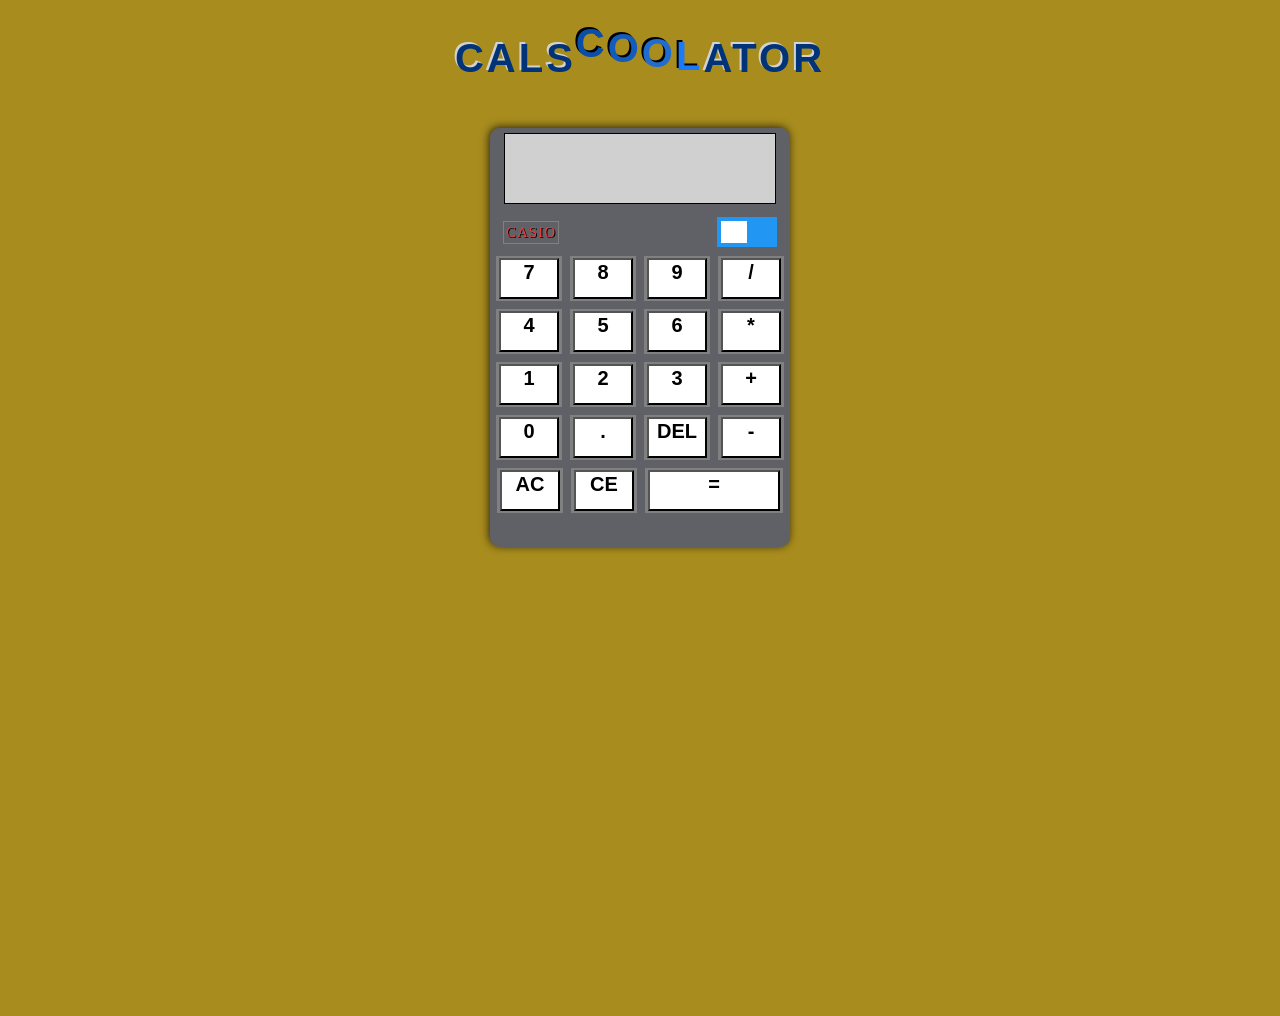
<file: calculator/index.html>
<!DOCTYPE html>
<html lang="en">

<head>
    <meta charset="UTF-8">
    <meta http-equiv="X-UA-Compatible" content="IE=edge">
    <meta name="viewport" content="width=device-width, initial-scale=1.0">
    <title>Document.createElement()</title>
    <link rel="stylesheet" href="./css/style.css">
    <!--defer - script that will not run until after the page has loaded:-->
    <!--async - script is executed asynchronously with the rest of the page (the script will be executed while the page continues the parsing)-->
    <script defer src="./js/app.js"></script>
    </script>
</head>

<body>








</body>

</html>
</file>
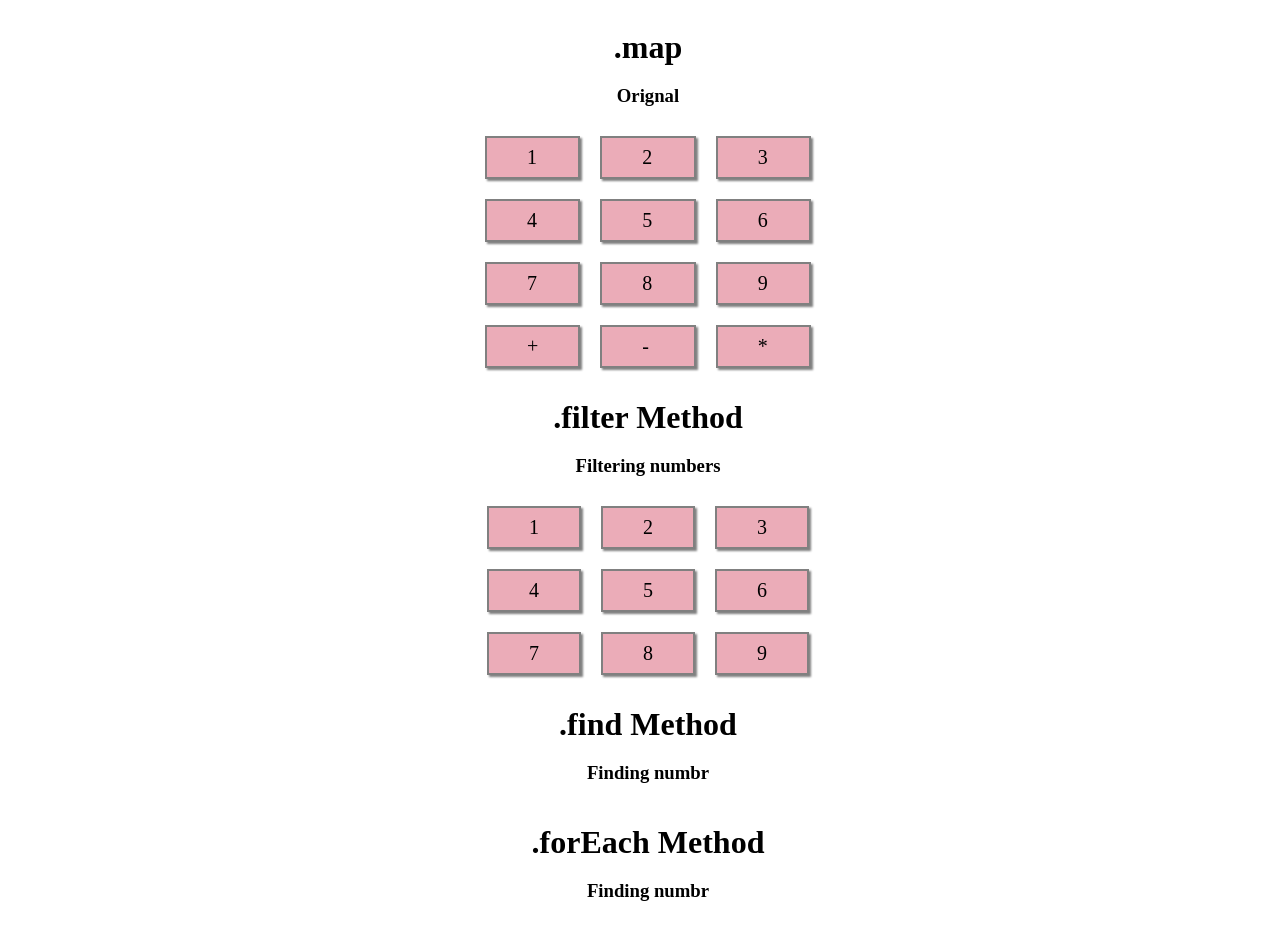
<file: JS-8 must know array methods -#1/index.html>
<!DOCTYPE html>
<html lang="en">

<head>
    <meta charset="UTF-8">
    <meta http-equiv="X-UA-Compatible" content="IE=edge">
    <meta name="viewport" content="width=device-width, initial-scale=1.0">
    <title>8 must know Array Methods</title>
    <link rel="stylesheet" href="./css/style.css">
    <!--defer - script that will not run until after the page has loaded:-->
    <!--async - script is executed asynchronously with the rest of the page (the script will be executed while the page continues the parsing)-->
    <script defer src="./js/app.js"></script>
    </script>
    
</head>

<body>

    <h1>.map</h1>
    <h3>Orignal</h3>
    <div class="container" id="original"></div>


    <h1>.filter Method</h1>
    <h3>Filtering numbers</h3>
    <div class="container" id="filter-method"></div>


    <h1>.find Method</h1>
    <h3>Finding numbr</h3>
    <div class="container" id="find-method"></div>

    <h1>.forEach Method</h1>
    <h3>Finding numbr</h3>
    <div class="container" id="forEach-method"></div>
    
</body>

</html>
</file>
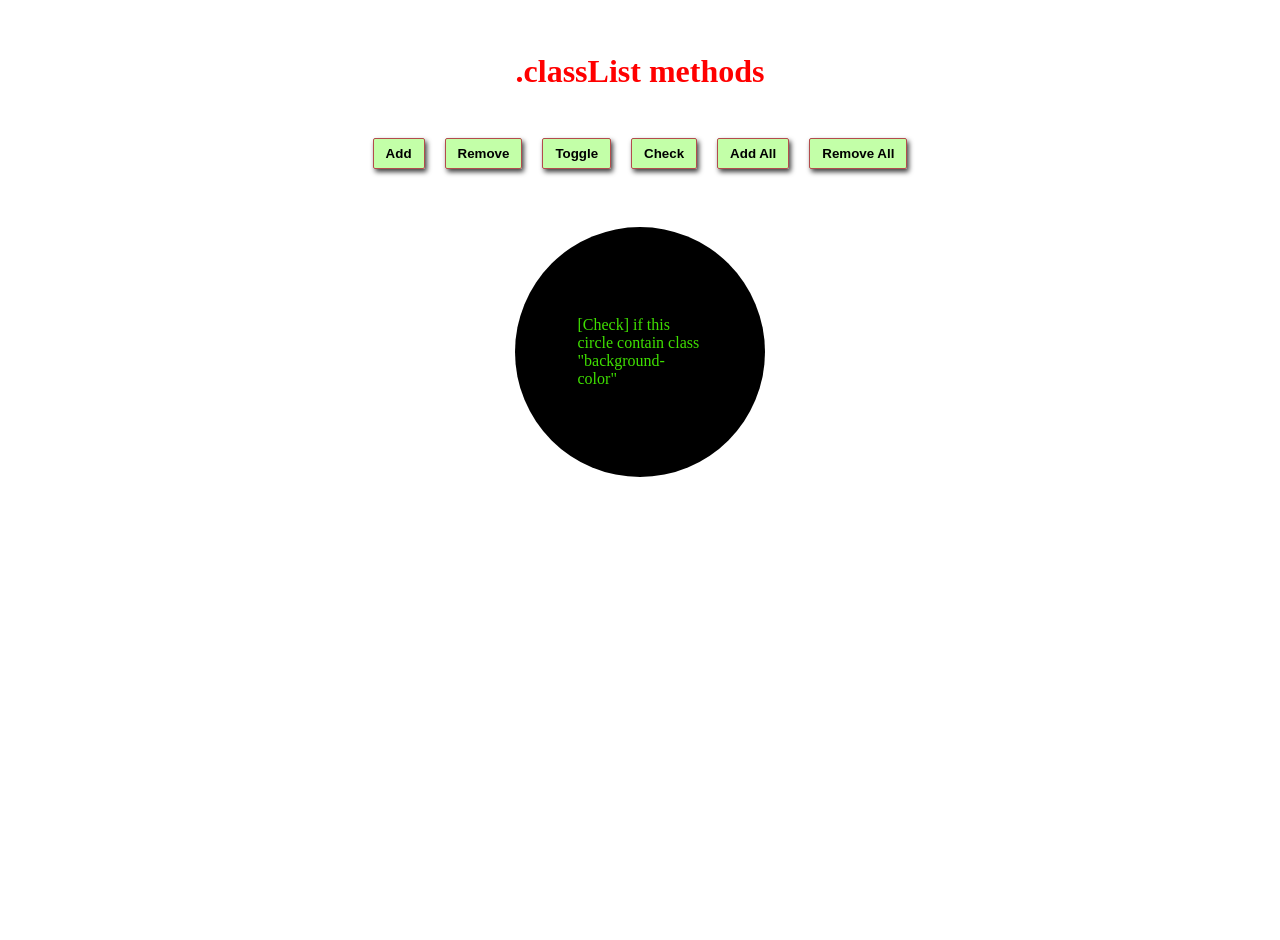
<file: JS-classList-methods/index.html>
<!DOCTYPE html>
<html lang="en">

<head>
    <meta charset="UTF-8">
    <meta http-equiv="X-UA-Compatible" content="IE=edge">
    <meta name="viewport" content="width=device-width, initial-scale=1.0">
    <title>for loop</title>
    <link rel="stylesheet" href="./css/style.css">
    <!--defer - script that will not run until after the page has loaded:-->
    <!--async - script is executed asynchronously with the rest of the page (the script will be executed while the page continues the parsing)-->
    <script defer src="./js/app.js"></script>
    </script>
    
</head>

<body>
    <h1>.classList methods</h1>
    <div class="methods">
        <button id="add">Add</button>
        <button id="remove">Remove</button>
        <button id="toggle">Toggle</button>
        <button id="check">Check</button>
        <button id="addAll">Add All</button>
        <button id="removeAll">Remove All</button>
    </div>

    <div class="circle">
        <span class="question"> [Check] if this circle contain class "background-color"</span>
    </div>

  
</body>

</html>
</file>
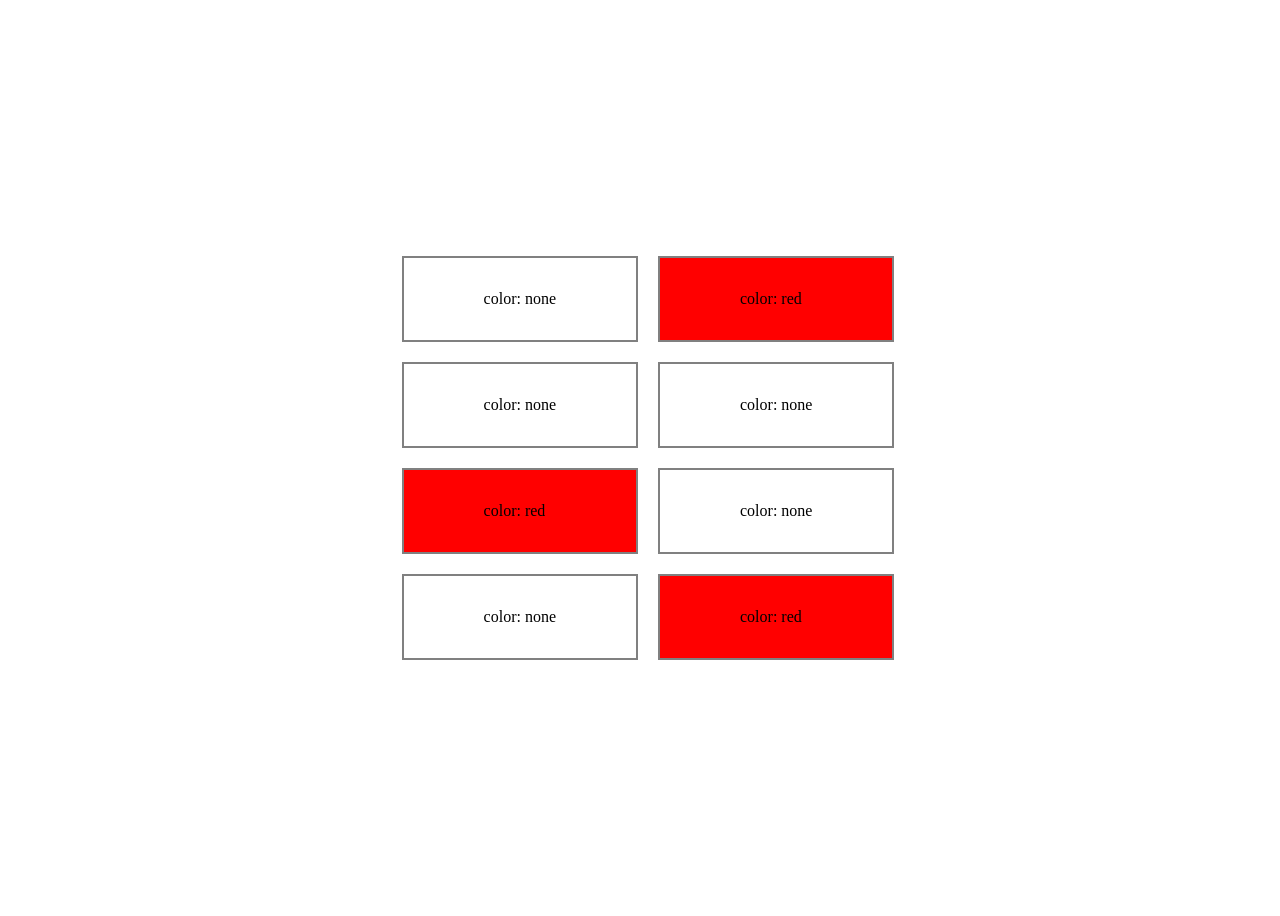
<file: JS-classList.add() -#1/index.html>
<!DOCTYPE html>
<html lang="en">

<head>
    <meta charset="UTF-8">
    <meta http-equiv="X-UA-Compatible" content="IE=edge">
    <meta name="viewport" content="width=device-width, initial-scale=1.0">
    <title>classList.add()</title>
    <link rel="stylesheet" href="./css/style.css">
    <!--defer - script that will not run until after the page has loaded:-->
    <!--async - script is executed asynchronously with the rest of the page (the script will be executed while the page continues the parsing)-->
    <script defer src="./js/app.js"></script>
    </script>
    
</head>

<body>
    <div class="container" id="all-cards">
    </div>
</body>

</html>
</file>
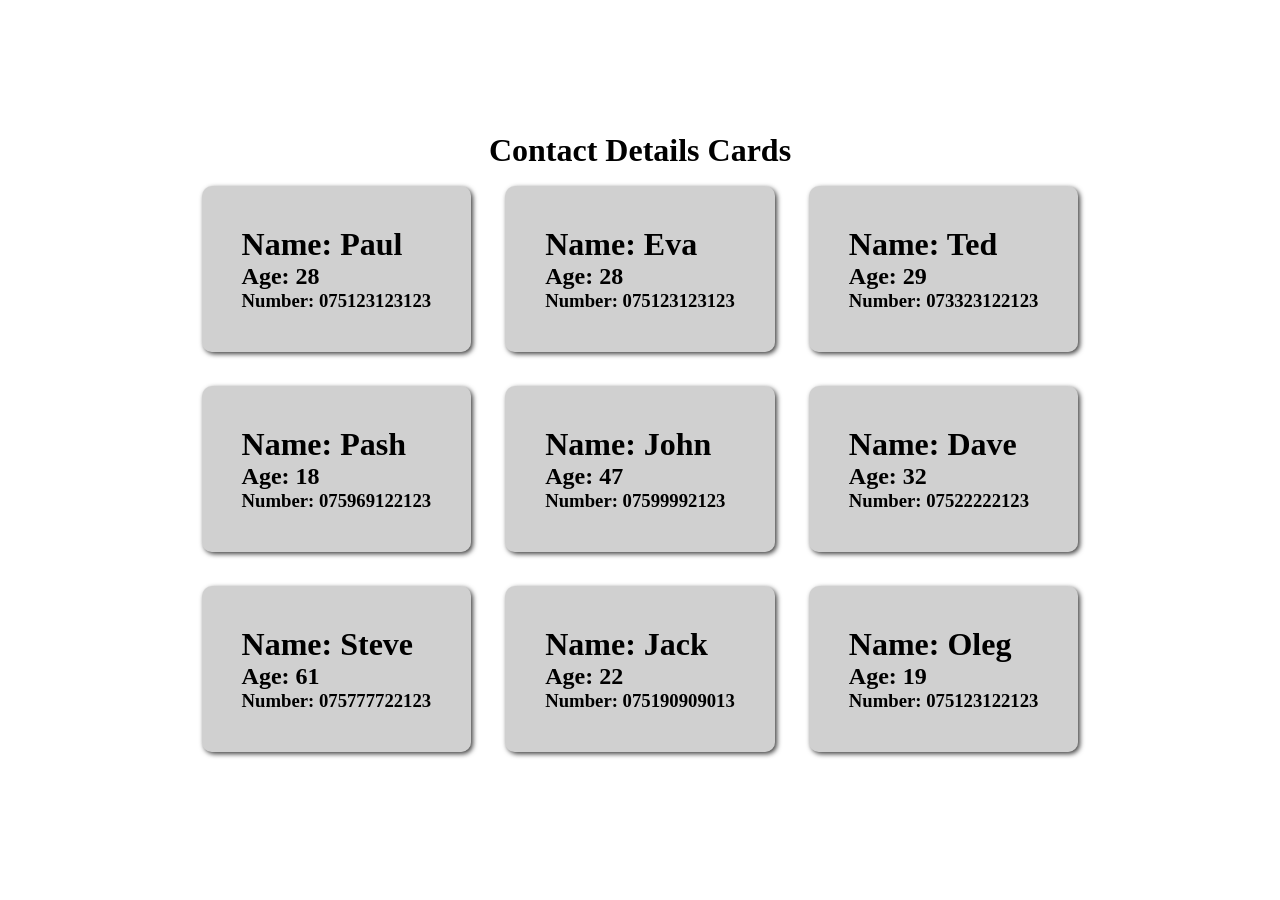
<file: JS-data.map()-#1/index.html>
<!DOCTYPE html>
<html lang="en">

<head>
    <meta charset="UTF-8">
    <meta http-equiv="X-UA-Compatible" content="IE=edge">
    <meta name="viewport" content="width=device-width, initial-scale=1.0">
    <title>data.map()</title>
    <link rel="stylesheet" href="./css/style.css">
    <!--defer - script that will not run until after the page has loaded:-->
    <!--async - script is executed asynchronously with the rest of the page (the script will be executed while the page continues the parsing)-->
    <script defer src="./js/app.js"></script>
    </script>
    
</head>

<body>

<h1> Contact Details Cards</h1>
<div id="contact-card"></div>
</body>

</html>
</file>
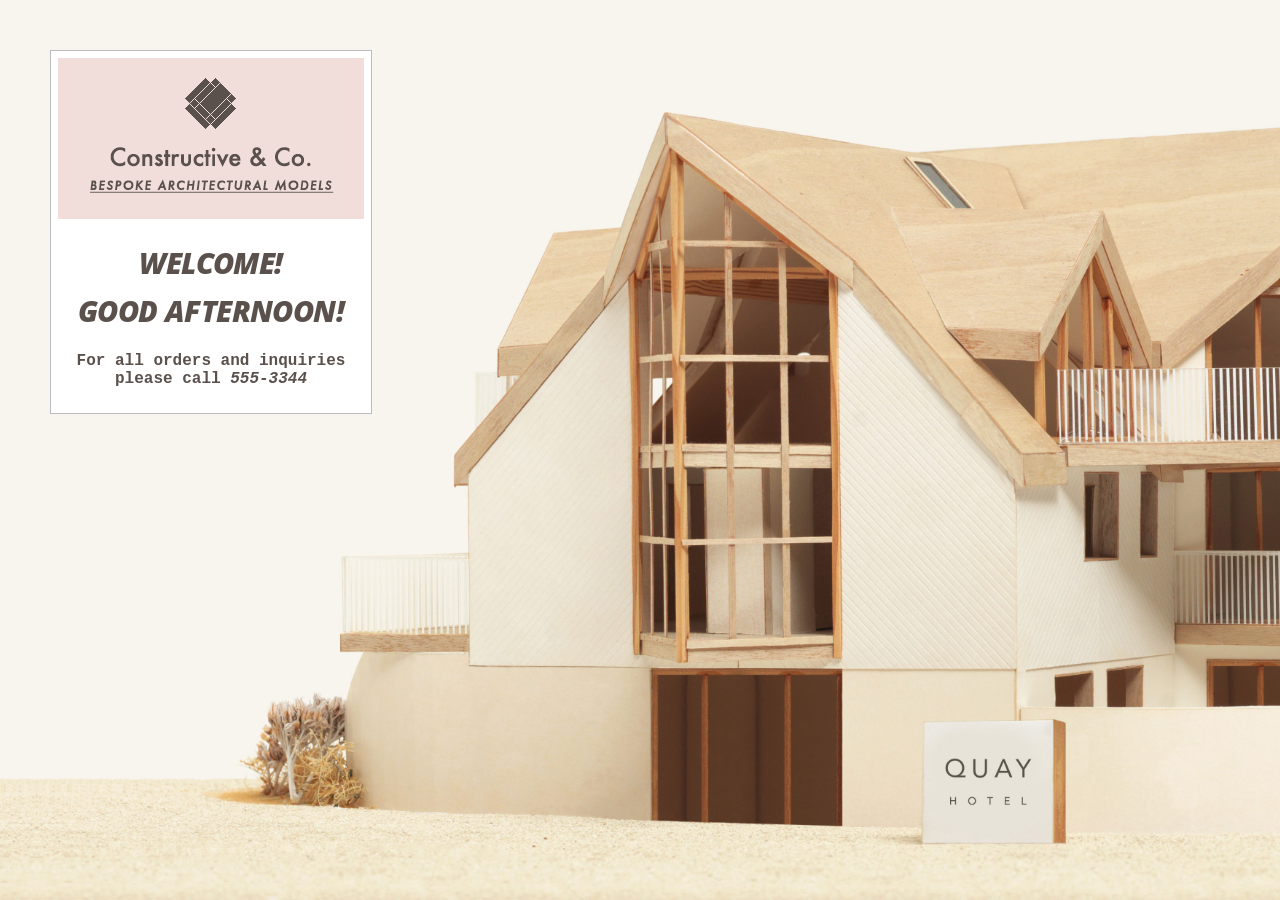
<file: JS-Document.createElement()/index.html>
<!DOCTYPE html>
<html lang="en">
<head>
  <meta charset="UTF-8">
  <meta name="viewport" content="width=device-width, initial-scale=1.0">
  <title>Constructive &amp; Co.</title>
    <link rel="stylesheet" href="css/c01.css" />
</head>
<body>
  <h1>Constructive &amp; Co.</h1>
  <script>document.write('<h3>Welcome! </h3>')</script>
  <script src="js/add-content.js"></script>
  <p>For all orders and inquiries please call <em>555-3344</em></p> 
</body>
</html>
</file>
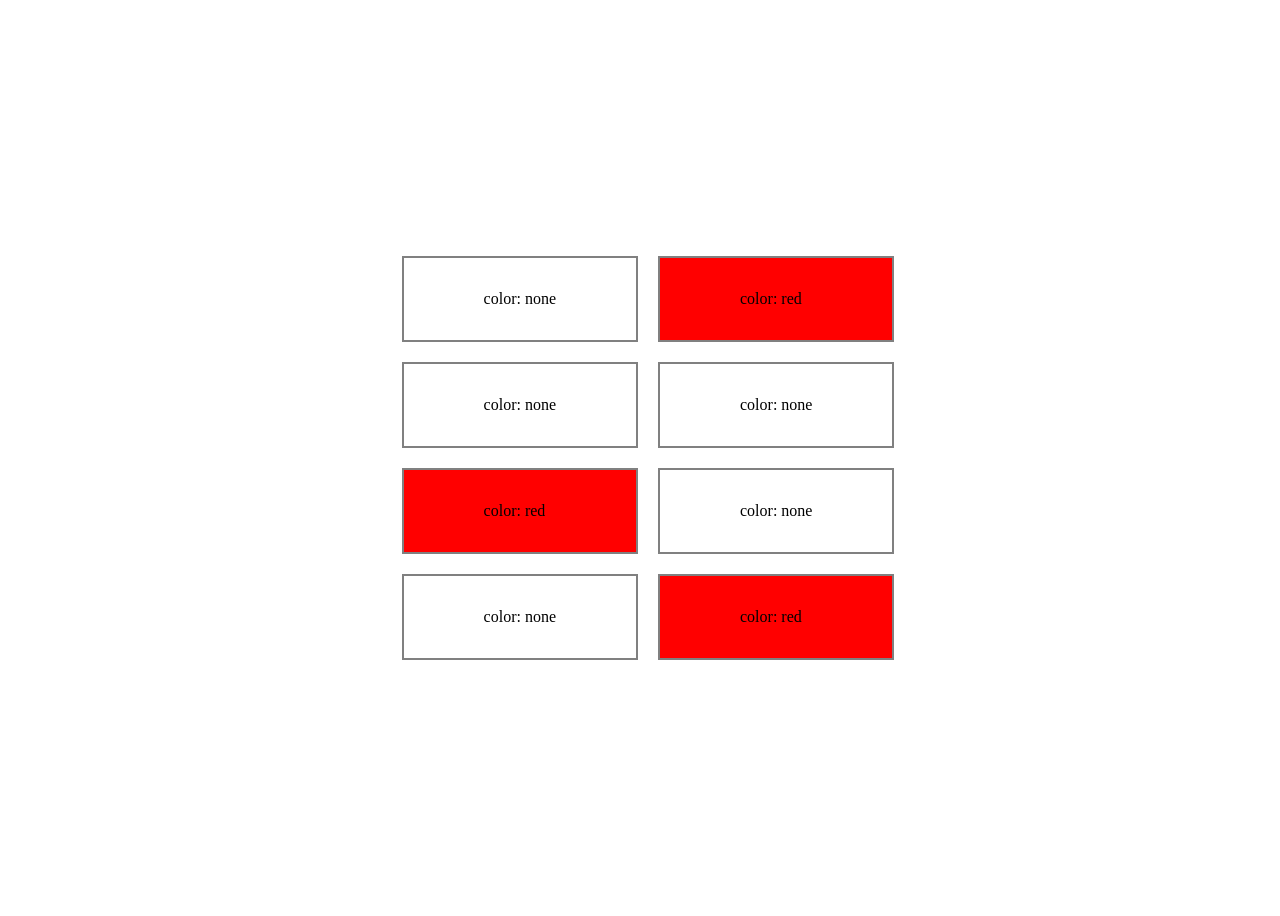
<file: JS-forLoop -#1/index.html>
<!DOCTYPE html>
<html lang="en">

<head>
    <meta charset="UTF-8">
    <meta http-equiv="X-UA-Compatible" content="IE=edge">
    <meta name="viewport" content="width=device-width, initial-scale=1.0">
    <title>for loop</title>
    <link rel="stylesheet" href="./css/style.css">
    <!--defer - script that will not run until after the page has loaded:-->
    <!--async - script is executed asynchronously with the rest of the page (the script will be executed while the page continues the parsing)-->
    <script defer src="./js/app.js"></script>
    </script>
    
</head>

<body>
    <div class="container" id="all-cards">
    </div>
</body>

</html>
</file>
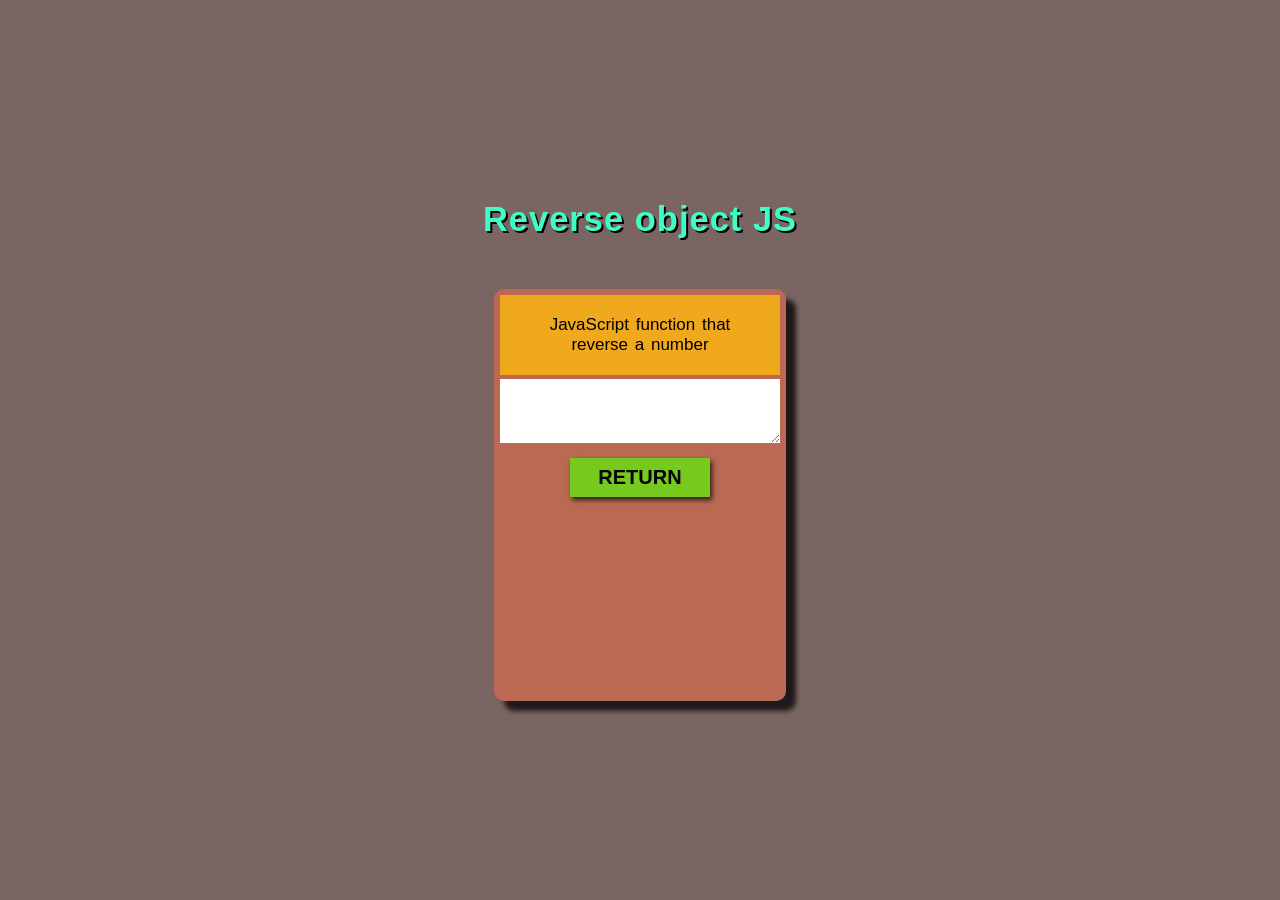
<file: JS-reverse-a-number-function/index.html>
<!DOCTYPE html>
<html lang="en">
<head>
    <meta charset="UTF-8">
    <meta http-equiv="X-UA-Compatible" content="IE=edge">
    <meta name="viewport" content="width=device-width, initial-scale=1.0">
    <title>Document</title>
    <link rel="stylesheet" href="css/style.css"/>

</head>
<body>
    <section class="section">
        <div class="section-header">
            <h1>Reverse object JS</h1>
        </div>
        <div class="section-body">
            <form action="">
                <label for="object" title="object">JavaScript function that reverse a number</label>
                <textarea id="text-area" name="object-name" id="" cols="30" rows="1" value="Paul"></textarea>
                <input type="button" value="RETURN" id="output-button"/>   
                <div id="output"></div>
            </form>
        </div>
    </section>
    <script src="js/app.js"></script>

</body>
</html>
</file>
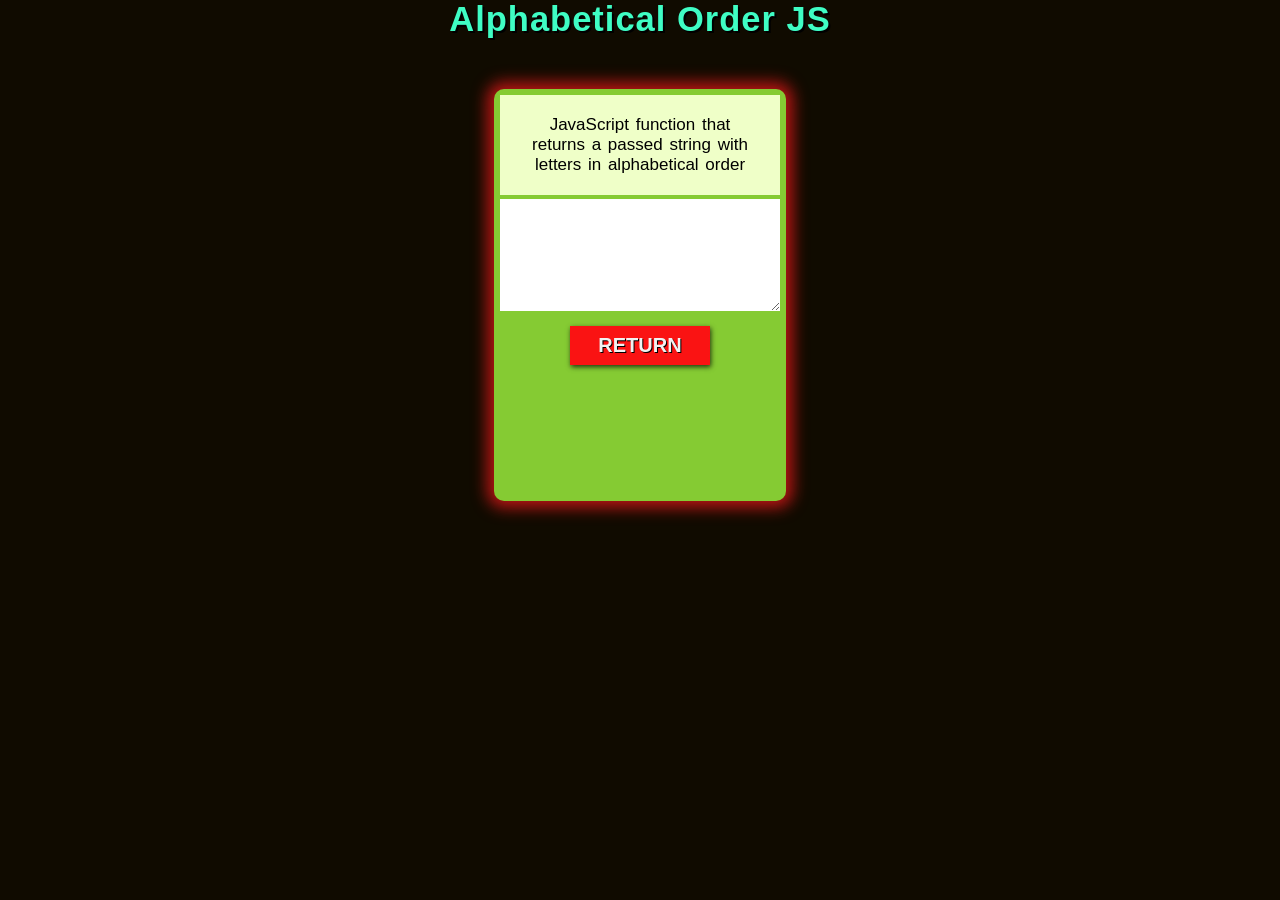
<file: JS-alphabetical-order-function/alphabetical-order.html>
<!DOCTYPE html>
<html lang="en">
<head>
    <meta charset="UTF-8">
    <meta http-equiv="X-UA-Compatible" content="IE=edge">
    <meta name="viewport" content="width=device-width, initial-scale=1.0">
    <title>Document</title>
    <link rel="stylesheet" href="css/style.css"/>

</head>
<body>
    <section class="section">
        <div class="section-header">
            <h1>Alphabetical Order JS</h1>
        </div>
        <div class="section-body">
            <form action="">
                <label for="object" title="object">JavaScript function that returns a passed string with letters in alphabetical order</label>
                <textarea id="text-area" name="object-name" id="" cols="30" rows="3" ></textarea>
                <input type="button" value="RETURN" id="output-button"/>   
                <div id="output"></div>
            </form>
        </div>
    </section>
    <script src="js/app.js"></script>

</body>
</html>
</file>
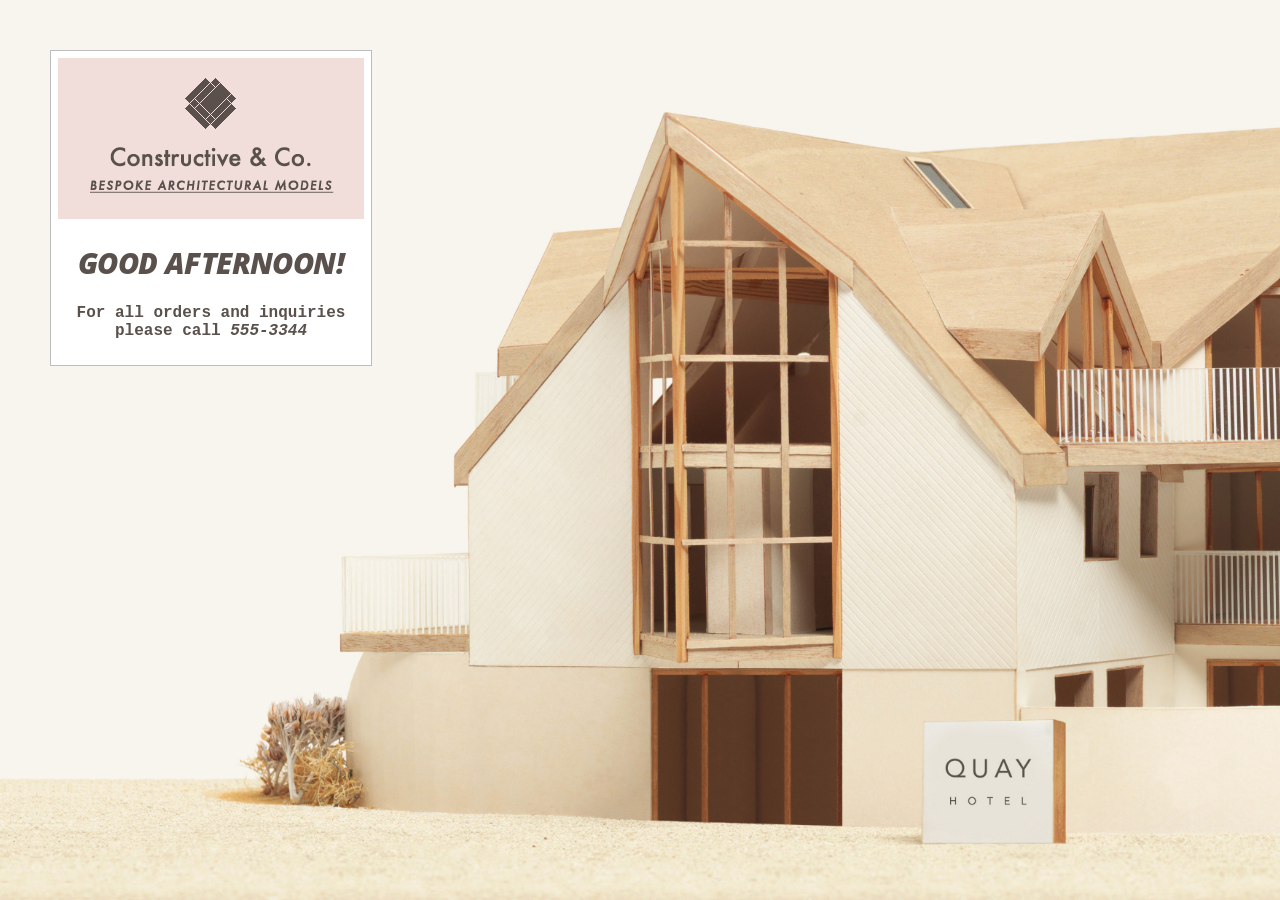
<file: JS-Document.createElement()/add-content.html>
<!DOCTYPE html>
<html>
  <head>
    <title>Constructive &amp; Co.</title>
    <link rel="stylesheet" href="css/c01.css" />
  </head>
  <body>
    <h1>Constructive &amp; Co.</h1>
    <script src="js/add-content.js"></script>
    <p>For all orders and inquiries please call <em>555-3344</em></p>
  </body>
</html>
</file>
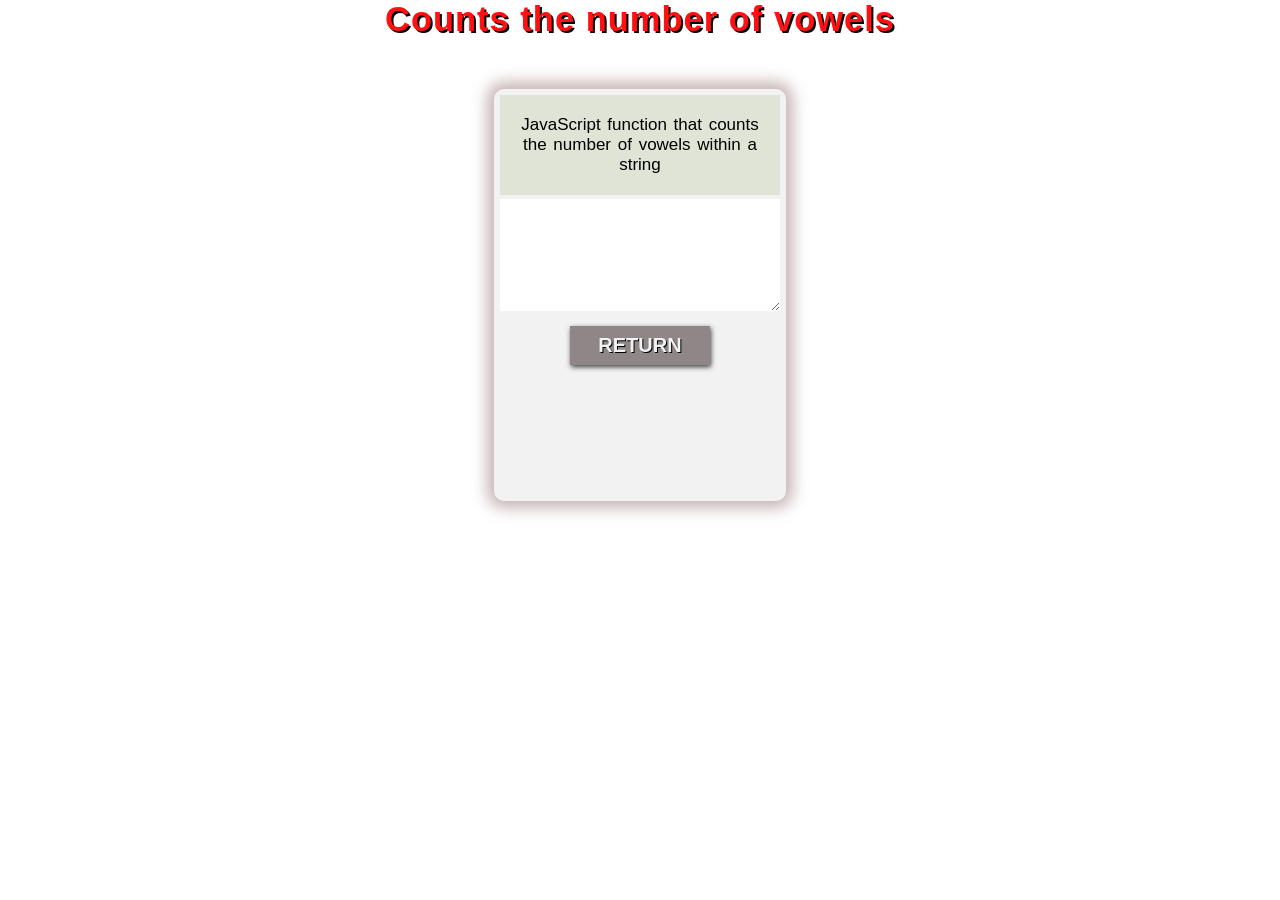
<file: JS-vowel_counter-function/vowel-count.html>
<!DOCTYPE html>
<html lang="en">
<head>
    <meta charset="UTF-8">
    <meta http-equiv="X-UA-Compatible" content="IE=edge">
    <meta name="viewport" content="width=device-width, initial-scale=1.0">
    <title>Document</title>
    <link rel="stylesheet" href="css/style.css"/>

</head>
<body>
    <section class="section">
        <div class="section-header">
            <h1>Counts the number of vowels</h1>
        </div>
        <div class="section-body">
            <form action="">
                <label for="object" title="object">JavaScript function that counts the number of vowels within a string</label>
                <textarea id="text-area" name="object-name" id="" cols="30" rows="3" ></textarea>
                <input type="button" value="RETURN" id="output-button"/>   
                <div id="output"></div>
            </form>
        </div>
    </section>
    <script src="js/app.js"></script>

</body>
</html>
</file>
<file: calculator/css/style.css>
html {
  font-size: 10px !important;
  background-color: #a88c1e; }

.header {
  height: 10rem;
  display: flex;
  justify-content: center;
  align-items: center;
  font-size: 2rem;
  text-transform: uppercase;
  letter-spacing: 0.3rem;
  font-family: "Segoe UI", Tahoma, Geneva, Verdana, sans-serif;
  text-shadow: #d3d2d2 -0.2rem -0.2rem;
  color: #003377; }
  .header h1 span {
    position: relative;
    text-shadow: black -0.2rem -0.2rem; }
    .header h1 span:first-child {
      bottom: 1.5rem;
      color: #0a4ea7; }
    .header h1 span:nth-child(2) {
      bottom: 1rem;
      color: #145cbb; }
    .header h1 span:nth-child(3) {
      bottom: 0.5rem;
      color: #216dcf; }
    .header h1 span:last-child {
      bottom: 0.2rem;
      color: #1b7af7; }

#calculator {
  height: 100vh; }
  #calculator .container {
    height: 100%;
    display: flex;
    justify-content: center; }
  #calculator .calculator {
    display: flex;
    align-self: flex-start;
    width: 30rem;
    flex-direction: column;
    background-color: #606166;
    margin-top: 2rem;
    border-radius: 1rem;
    -webkit-box-shadow: -1px -1px 9px 0px rgba(0, 0, 0, 0.75);
    -moz-box-shadow: -1px -1px 9px 0px rgba(0, 0, 0, 0.75);
    box-shadow: -1px -1px 9px 0px rgba(0, 0, 0, 0.75); }
    #calculator .calculator-header {
      display: flex;
      justify-content: center;
      align-items: center;
      background-color: #606166;
      height: 8rem;
      width: 100%;
      border-top-left-radius: 1rem;
      border-top-right-radius: 1rem; }
      #calculator .calculator-header__screen {
        background-color: rgba(228, 227, 227, 0.856);
        height: 6.9rem;
        width: 90%;
        border: black solid 0.1rem;
        font-size: 3rem;
        overflow: hidden;
        display: flex;
        flex-direction: column;
        justify-content: space-between; 
        align-items: flex-end;}
        #calculator .calculator-header__screen--on {
          background-color: rgba(0, 255, 255, 0.568);
          color: black; }
    #calculator .calculator-body {
      display: flex;
      height: 4rem;
      width: 100%;
      padding-top: 0.4rem; }
      #calculator .calculator-body__brand {
        display: flex;
        justify-content: flex-start;
        align-items: center;
        flex: 0 30%;
        color: #eb3b3b; }
        #calculator .calculator-body__brand span {
          font-size: 1.5rem;
          margin-left: 1.3rem;
          padding: 0.2rem;
          border: gray solid 0.1rem;
          text-shadow: gray 0.1rem 0.1rem;
          letter-spacing: 0.1rem;
          text-shadow: black 0.1rem 0.1rem; }
      #calculator .calculator-body__switch {
        flex: auto;
        display: flex;
        justify-content: flex-end;
        align-items: center;
        align-self: center; }
        #calculator .calculator-body__switch .switch {
          position: relative;
          display: inline-block;
          width: 6rem;
          height: 3rem;
          margin-right: 1.3rem; }
        #calculator .calculator-body__switch .switch input {
          opacity: 0;
          width: 0;
          height: 0; }
        #calculator .calculator-body__switch .slider {
          position: absolute;
          cursor: pointer;
          top: 0;
          left: 0;
          right: 0;
          bottom: 0;
          background-color: #2196f3;
          -webkit-transition: 0.4s;
          transition: 0.4s; }
          #calculator .calculator-body__switch .slider::before {
            position: absolute;
            content: "";
            height: 2.2rem;
            width: 2.6rem;
            left: 0.4rem;
            bottom: 0.4rem;
            background-color: white;
            -webkit-transition: 0.4s;
            transition: 0.4s; }
        #calculator .calculator-body__switch input:checked + .slider {
          background-color: #2e2b2b; }
        #calculator .calculator-body__switch input:focus + .slider {
          box-shadow: 0 0 0.1rem #2196f3; }
        #calculator .calculator-body__switch input:checked + .slider:before {
          -webkit-transform: translateX(2.6rem);
          -ms-transform: translateX(2.6rem);
          transform: translateX(2.6rem); }
    #calculator .calculator-footer {
      display: flex;
      justify-content: center;
      align-self: center;
      flex-wrap: wrap;
      padding: 0 0 3rem 0; }
      #calculator .calculator-footer__button {
        flex: 0 22%;
        display: flex;
        justify-content: center;
        align-items: center;
        height: 4.5rem;
        background-color: gray;
        margin: 0.4rem; }
      #calculator .calculator-footer button {
        display: flex;
        justify-content: center;
        width: 90%;
        height: 90%;
        font-size: 2rem;
        font-family: -apple-system, BlinkMacSystemFont, "Segoe UI", Roboto,
 Oxygen, Ubuntu, Cantarell, "Open Sans", "Helvetica Neue", sans-serif;
        background-color: #ffffff;
        font-weight: bold;
        outline: none; }
      #calculator .calculator-footer__button--double {
        flex: 0 46%; }
        #calculator .calculator-footer__button--double button {
          width: 95%; }
          .screen-bg-color{
            background-color: black !important;
          }
</file>
<file: JS-8 must know array methods -#1/css/style.css>
body{
   min-height:100vh;
   width: 100%;
   display: flex;
   align-items: center;
   flex-direction: column;
}

.container{
    display: grid;
    grid-template-columns: 1fr 1fr 1fr;
}

.card{
    padding: 0.5rem 2.5rem;
    border: solid gray 2px;
    margin: 10px;
    box-shadow: gray 2px 2px 2px;
    font-weight: strong;
    background-color: rgb(235, 172, 184);
    font-size: 20px;
}
h1{
    padding-bottom: 0;
    margin-bottom: 0;
    
}
</file>
<file: JS-classList-methods/css/style.css>
body{
    height: 100vh;
    display: flex;
    justify-content: flex-start;
    flex-direction: column;
    align-items: center;
    margin-top: 2rem;
}

h1{
    color: red;
}

.circle{
    margin-top: 2rem;
    border-radius: 200px 200px 200px 200px;
    -moz-border-radius: 200px 200px 200px 200px;
    -webkit-border-radius: 200px 200px 200px 200px;
    width: 250px;
    height: 250px;
    background-color: #000000;   
    position: relative;
    color: #3fdf00;
}

span{
    position: absolute;
    top: 50%;
    left: 50%;
    transform: translate(-50%, -50%);
}

.methods{
    display: flex;
    justify-content: center;
    flex-wrap: wrap;
    padding: 1rem;
}

button{
    margin: 10px;
    border: none;
    padding: 7px 12px;
    background-color: #51ff0057;
    border-radius: 2px;
    border: #b34c4c solid 0.2px;
    -webkit-box-shadow: 2px 3px 5px 0px rgba(0,0,0,0.75);
    -moz-box-shadow: 2px 3px 5px 0px rgba(0,0,0,0.75);
    box-shadow: 2px 3px 5px 0px rgba(0,0,0,0.75);
    font-weight: bold;
}

.background-color{
    background-color: #b34c4c;
}
.border-color{
    border: 6px double #efff08;
}
</file>
<file: JS-classList.add() -#1/css/style.css>
body{
   min-height:100vh;
   width: 100%;
   display: flex;
   justify-content: center;
   align-items: center;
}

.container{
    display: grid;
    grid-template-columns: 1fr 1fr;
}

.card{
    padding: 2rem 5rem;
    border: solid gray 2px;
    margin: 10px;
}

.red{
    background-color: red;
}
</file>
<file: JS-data.map()-#1/css/style.css>
* {
            margin: 0;
            padding: 0;
            box-sizing: border-box;
        }
        
        html {
            font-size: 10px;
            /* 10px = 1rem */
        }
        
        body {
            font-size: 1.6rem;
            display: flex;
            flex-direction: column;
            justify-content: center;
            align-items: center;
            height: 100vh;
        }

        #contact-card{
            display: grid;
            grid-template-columns: 1fr 1fr 1fr;
        }

        #contact-card div{
            padding: 4rem;
            margin: 1.7rem;
            border-radius: 1rem;
            background-color: rgba(100, 100, 100, 0.301);
        }

        .shadow{
            -webkit-box-shadow: 2px 2px 5px 0px rgba(0,0,0,0.75);
            -moz-box-shadow: 2px 2px 5px 0px rgba(0,0,0,0.75);
            box-shadow: 2px 2px 5px 0px rgba(0,0,0,0.75);
        }
</file>
<file: JS-Document.createElement()/css/c01.css>
/* CSS for adding content example */

@import url(http://fonts.googleapis.com/css?family=Open+Sans:800italic);

body { 
    font-family: "Courier New", Courier, monospace;
    background: url("../images/constructive-backdrop.jpg") no-repeat center center fixed; 
    -webkit-background-size: cover;
    -moz-background-size: cover;
    -o-background-size: cover;
    background-size: cover;
    margin: 0;
    padding: 0;}

h1, h3, p {
    float: left;
    clear: left;
    width: 320px;
    background-color: #fff;
    color: #5a514c;
    text-align: center;}


h1 {
    margin: 50px 0 0 50px;
    height: 175px;
    background-image: url("../images/constructive-logo.gif");
    background-repeat: no-repeat;
    text-indent: -9999px;
    border-top: 1px solid #bcbdc0;
    border-left: 1px solid #bcbdc0;
    border-right: 1px solid #bcbdc0;}

h3 {
    margin: 0 0 0 50px;
    padding: 25px 0 0 0;
    font-family: 'Open Sans', arial, sans-serif;
    font-size: 1.8em;
    font-style: italic;
    font-weight: 800;
    line-height: 0.80em;
    letter-spacing: -0.02em;
    text-transform: uppercase;
    border-left: 1px solid #bcbdc0;
    border-right: 1px solid #bcbdc0;}

p {
    margin: 0 0 0 50px;
    padding: 30px 0 25px 0;
    font-weight: bold;
    text-align: center;
    border-right: 1px solid #bcbdc0;
    border-bottom: 1px solid #bcbdc0;
    border-left: 1px solid #bcbdc0;}

/* Border under box when you move script in the last example */
p + script + h3 {
    padding-bottom: 20px;
    border-bottom: 1px solid #bcbdc0;}

/* Fix for full-screen background image: Chrome on Android */
html{
    height:100%;
    min-height:100%;}
body{
    min-height:100%;}
</file>
<file: JS-forLoop -#1/css/style.css>
body{
   min-height:100vh;
   width: 100%;
   display: flex;
   justify-content: center;
   align-items: center;
}

.container{
    display: grid;
    grid-template-columns: 1fr 1fr;
}

.card{
    padding: 2rem 5rem;
    border: solid gray 2px;
    margin: 10px;
}

.red{
    background-color: red;
}
</file>
<file: JS-reverse-a-number-function/css/style.css>
* {
  margin: 0;
  padding: 0;
  box-sizing: border-box; }

html {
  font-size: 10px;
  background-color: #7A6563; }

body {
  height: 100vh;
  font-size: 1.7rem;
  font-family: -apple-system, BlinkMacSystemFont, 'Segoe UI', Roboto, Oxygen, Ubuntu, Cantarell, 'Open Sans', 'Helvetica Neue', sans-serif; }

.section {
  height: 100%;
  display: flex;
  justify-content: center;
  align-items: center;
  flex-direction: column; }
  .section-header {
    font-size: 2.3rem;
    color: #3ffdc4;
    text-shadow: black 0.2rem 0.2rem;
    letter-spacing: 0.1rem; }
  .section-body {
    margin-top: 5rem;
    background-color: #de6d4ba8;
    -webkit-box-shadow: 10px 10px 5px 0px rgba(0, 0, 0, 0.75);
    -moz-box-shadow: 10px 10px 5px 0px rgba(0, 0, 0, 0.75);
    box-shadow: 10px 10px 5px 0px rgba(0, 0, 0, 0.75);
    border-radius: 1rem;
    padding: .6rem;
    overflow: hidden; }
    .section-body form {
      display: flex;
      flex-direction: column;
      height: 40rem;
      width: 28rem; }
      .section-body form label {
        background-color: #f5af17e7;
        text-align: center;
        padding: 2rem;
        word-spacing: 0.2rem;
        margin-bottom: 0.4rem;
        font-weight: 500; }
      .section-body form textarea {
        border: none;
        font-size: 2rem;
        text-align: center;
        padding: 2rem 0; }
      .section-body form input {
        background-color: #52fc04a8;
        border: none;
        padding: 0.8rem 0;
        width: 50%;
        margin-left: auto;
        margin-right: auto;
        margin-top: 1.5rem;
        -webkit-box-shadow: 2px 3px 5px 0px rgba(0, 0, 0, 0.75);
        -moz-box-shadow: 2px 3px 5px 0px rgba(0, 0, 0, 0.75);
        box-shadow: 2px 3px 5px 0px rgba(0, 0, 0, 0.75);
        font-weight: bold;
        font-size: 2rem; }
        .section-body form input:hover {
          -webkit-box-shadow: 3px 4px 6px 0px rgba(0, 0, 0, 0.75);
          -moz-box-shadow: 3px 4px 6px 0px rgba(0, 0, 0, 0.75);
          box-shadow: 3px 4px 6px 0px rgba(0, 0, 0, 0.75); }
      .section-body form #output {
        color: white;
        text-shadow: black 0.1rem 0.1rem;
        margin-top: 2rem;
        font-size: 2rem;
        padding: 1rem 0;
        text-align: center;
        font-weight: bold;
        letter-spacing: 0.1rem; }
</file>
<file: JS-alphabetical-order-function/css/style.css>
* {
  margin: 0;
  padding: 0;
  box-sizing: border-box; }

html {
  font-size: 10px;
  background-color: #100b00; }

body {
  min-height: 100vh;
  font-size: 1.7rem;
  font-family: -apple-system, BlinkMacSystemFont, "Segoe UI", Roboto, Oxygen, Ubuntu, Cantarell, "Open Sans", "Helvetica Neue", sans-serif; }

.section {
  height: 100%;
  display: flex;
  justify-content: center;
  align-items: center;
  flex-direction: column; }
  .section-header {
    font-size: 2.3rem;
    color: #3ffdc4;
    text-shadow: black 0.2rem 0.2rem;
    letter-spacing: 0.1rem; }
  .section-body {
    margin-top: 5rem;
    background-color: #85cb33;
    -webkit-box-shadow: 0px 0px 15px 7px rgba(236, 26, 26, 0.749);
    -moz-box-shadow: 0px 0px 15px 7px rgba(236, 26, 26, 0.75);
    box-shadow: 0px 0px 15px 7px rgba(236, 26, 26, 0.75);
    border-radius: 1rem;
    padding: 0.6rem;
    overflow: hidden;
    transition: 0.5s; }
    .section-body:hover {
      -webkit-box-shadow: 0px 0px 15px 12px rgba(236, 26, 26, 0.749);
      -moz-box-shadow: 0px 0px 15px 12px rgba(236, 26, 26, 0.75);
      box-shadow: 0px 0px 15px 12px rgba(236, 26, 26, 0.75); }
    .section-body form {
      display: flex;
      flex-direction: column;
      min-height: 40rem;
      width: 28rem; }
      .section-body form label {
        background-color: #efffc8;
        text-align: center;
        padding: 2rem;
        word-spacing: 0.2rem;
        margin-bottom: 0.4rem;
        font-weight: 500; }
      .section-body form textarea {
        border: none;
        font-size: 2rem;
        text-align: center;
        padding: 2rem 0; }
      .section-body form input {
        background-color: #fa1313;
        border: none;
        padding: 0.8rem 0;
        width: 50%;
        margin-left: auto;
        margin-right: auto;
        margin-top: 1.5rem;
        -webkit-box-shadow: 1px 2px 5px 0px rgba(0, 0, 0, 0.75);
        -moz-box-shadow: 1px 2px 5px 0px rgba(0, 0, 0, 0.75);
        box-shadow: 1px 2px 5px 0px rgba(0, 0, 0, 0.75);
        font-weight: bold;
        font-size: 2rem;
        color: #f2f2f2;
        text-shadow: black 0.1rem 0.1rem;
        transition: 0.5s; }
        .section-body form input:hover {
          -webkit-box-shadow: 1px 2px 6px 2px rgba(0, 0, 0, 0.75);
          -moz-box-shadow: 1px 2px 6px 2px rgba(0, 0, 0, 0.75);
          box-shadow: 1px 2px 6px 2px rgba(0, 0, 0, 0.75); }
      .section-body form #output {
        color: white;
        width: 100%;
        text-shadow: black 0.1rem 0.1rem;
        margin-top: 2rem;
        font-size: 2rem;
        padding: 1rem 0;
        text-align: center;
        font-weight: bold;
        letter-spacing: 0.1rem;
        overflow-wrap: break-word; }
</file>
<file: JS-vowel_counter-function/css/style.css>
* {
  margin: 0;
  padding: 0;
  box-sizing: border-box; }

html {
  font-size: 10px;
  background-color: white; }

body {
  min-height: 100vh;
  font-size: 1.7rem;
  font-family: -apple-system, BlinkMacSystemFont, "Segoe UI", Roboto, Oxygen, Ubuntu, Cantarell, "Open Sans", "Helvetica Neue", sans-serif; }

.section {
  height: 100%;
  display: flex;
  justify-content: center;
  align-items: center;
  flex-direction: column; }
  .section-header {
    font-size: 2.3rem;
    color: #ff1111;
    text-shadow: black 0.2rem 0.2rem;
    letter-spacing: 0.1rem;
    text-align: center; }
  .section-body {
    margin-top: 5rem;
    background-color: #f2f2f2;
    -webkit-box-shadow: 0px 0px 15px 7px rgba(180, 155, 155, 0.75);
    -moz-box-shadow: 0px 0px 15px 7px rgba(180, 155, 155, 0.75);
    box-shadow: 0px 0px 15px 7px rgba(180, 155, 155, 0.75);
    border-radius: 1rem;
    padding: 0.6rem;
    overflow: hidden;
    transition: 0.5s; }
    .section-body:hover {
      -webkit-box-shadow: 0px 0px 15px 12px rgba(180, 155, 155, 0.75);
      -moz-box-shadow: 0px 0px 15px 12px rgba(180, 155, 155, 0.75);
      box-shadow: 0px 0px 15px 12px rgba(180, 155, 155, 0.75); }
    .section-body form {
      display: flex;
      flex-direction: column;
      min-height: 40rem;
      width: 28rem; }
      .section-body form label {
        background-color: #e0e4d6;
        text-align: center;
        padding: 2rem;
        word-spacing: 0.2rem;
        margin-bottom: 0.4rem;
        font-weight: 500; }
      .section-body form textarea {
        border: none;
        font-size: 2rem;
        text-align: center;
        padding: 2rem 0; }
      .section-body form input {
        background-color: #8f8787;
        border: none;
        padding: 0.8rem 0;
        width: 50%;
        margin-left: auto;
        margin-right: auto;
        margin-top: 1.5rem;
        -webkit-box-shadow: 1px 2px 5px 0px rgba(0, 0, 0, 0.75);
        -moz-box-shadow: 1px 2px 5px 0px rgba(0, 0, 0, 0.75);
        box-shadow: 1px 2px 5px 0px rgba(0, 0, 0, 0.75);
        font-weight: bold;
        font-size: 2rem;
        color: #f2f2f2;
        text-shadow: black 0.1rem 0.1rem;
        transition: 0.5s; }
        .section-body form input:hover {
          -webkit-box-shadow: 1px 2px 6px 2px rgba(0, 0, 0, 0.75);
          -moz-box-shadow: 1px 2px 6px 2px rgba(0, 0, 0, 0.75);
          box-shadow: 1px 2px 6px 2px rgba(0, 0, 0, 0.75); }
      .section-body form #output {
        color: #ff1111;
        width: 100%;
        text-shadow: black 0.1rem 0.1rem;
        margin-top: 2rem;
        font-size: 4rem;
        padding: 1rem 0;
        text-align: center;
        font-weight: bold;
        letter-spacing: 0.1rem;
        overflow-wrap: break-word; }
</file>
